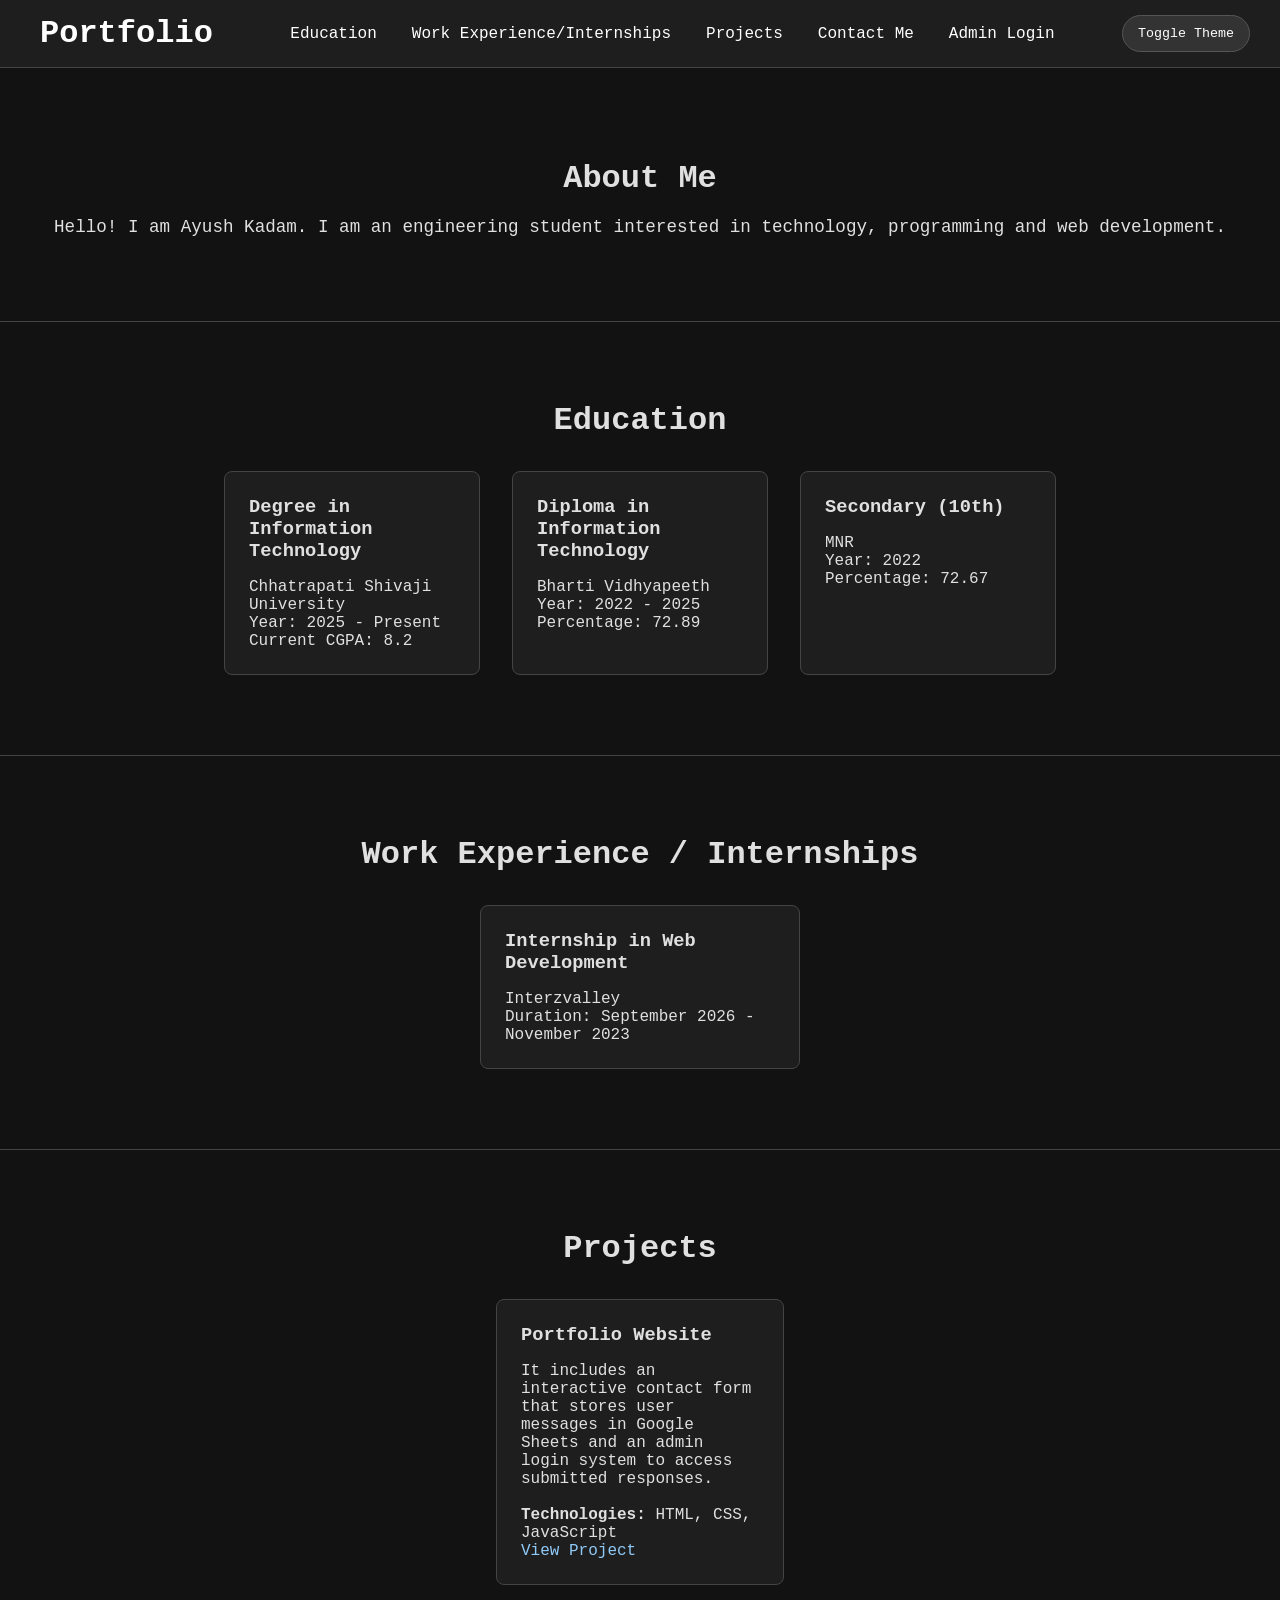
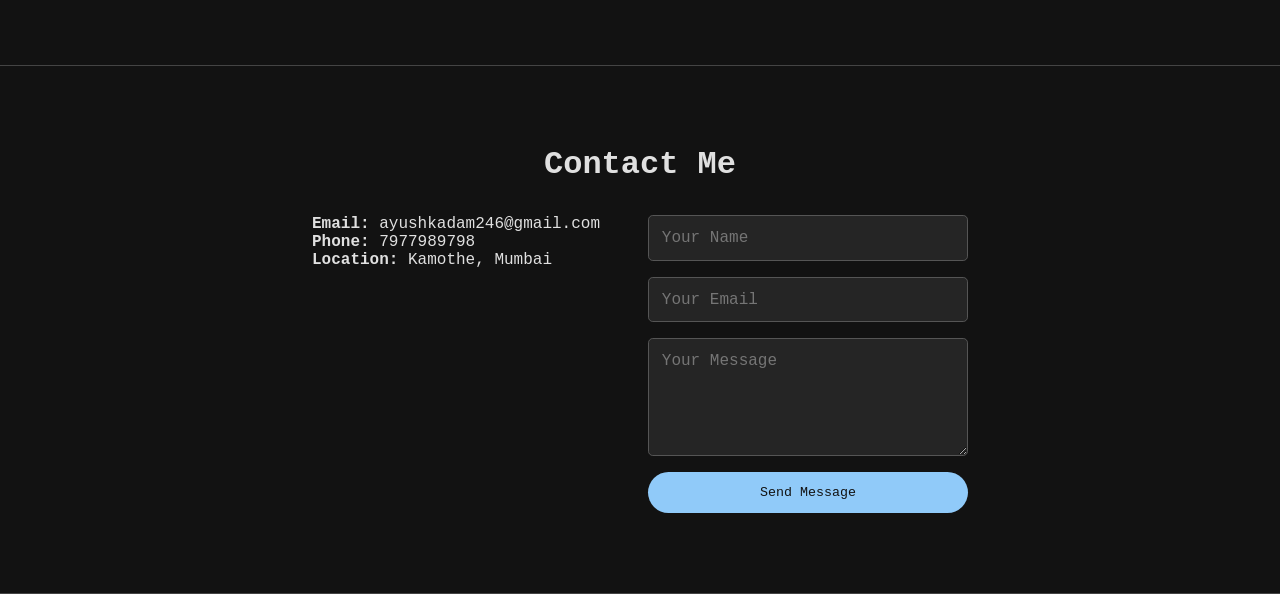
<file: index.html>
<!DOCTYPE html>
<html lang="en">
<head>
    <meta charset="UTF-8">
    <meta name="viewport" content="width=device-width, initial-scale=1.0">
    <title>Portfolio</title>
    <link rel="stylesheet" href="style.css">
    <link rel="stylesheet" href="light_theme.css" id="light-theme"  disabled>
    <link rel="stylesheet" href="dark_theme.css" id="dark-theme">
</head>
<body>
    <header>
        <button id="menu-toggle" aria-label="Toggle navigation"
        aria-expanded="false">
            ☰
        </button>
        
        <h1><a href="#top">Portfolio</a></h1>

        <nav>
            <a href="#education" class="links">Education</a>
            <a href="#experience" class="links">Work Experience/Internships</a>
            <a href="#projects" class="links">Projects</a>
            <a href="#contact" class="links">Contact Me</a>
            <a href="admin.html" class="links">Admin Login</a>
        </nav>

        <div class="header-buttons">
            <button id="theme-toggle">Toggle Theme</button>
        </div>
    </header>

    <main id="top">
        <section id="info">
            <h2>About Me</h2>

            <p>
                Hello! I am Ayush Kadam.
                I am an engineering student interested in
                technology, programming and web development.
            </p>
        </section>

        <section id="education">
            <h2>Education</h2>

            <div class="education-container">

                <div class="education-card">
                    <h3>Degree in Information Technology</h3>
                    <p>Chhatrapati Shivaji University</p>
                    <p>Year: 2025 - Present</p>
                    <p>Current CGPA: 8.2</p>
                </div>

                <div class="education-card">
                    <h3>Diploma in Information Technology</h3>
                    <p>Bharti Vidhyapeeth</p>
                    <p>Year: 2022 - 2025</p>
                    <p>Percentage: 72.89</p>
                </div>

                <div class="education-card">
                    <h3>Secondary (10th)</h3>
                    <p>MNR</p>
                    <p>Year: 2022</p>
                    <p>Percentage: 72.67</p>
                </div>

            </div>
        </section>


        <section id="experience">
            <h2>Work Experience / Internships</h2>

            <div class="experience-container">

                <div class="experience-card">
                    <h3>Internship in Web Development</h3>
                    <p>Interzvalley</p>
                    <p>Duration: September 2026 - November 2023</p>
                </div>

            </div>
        </section>


        <section id="projects">
            <h2>Projects</h2>

            <div class="projects-container">

                <div class="project-card">
                    <h3>Portfolio Website</h3>
                    <p>It includes an interactive contact form that stores user messages in Google Sheets and an admin login system to access submitted responses.</p>
                    <br>
                    <p><strong>Technologies:</strong> HTML, CSS, JavaScript</p>
                    <a href="https://24mr-developer.github.io/Ayush-Portfolio/">View Project</a>
                </div>

            </div>
        </section>


        <section id="contact">
            <h2>Contact Me</h2>

            <div class="container">

                <div class="contact-info">
                    <p><strong>Email:</strong> ayushkadam246@gmail.com</p>
                    <p><strong>Phone:</strong> 7977989798</p>
                    <p><strong>Location:</strong> Kamothe, Mumbai</p>
                </div>

                <form id= "contact-form">
                    <input class="input" id="name" type="text" placeholder="Your Name" required>

                    <input class="input" id="email"  type="email" placeholder="Your Email" required>

                    <textarea class="textarea" id="msg" placeholder="Your Message" rows="5" required></textarea>

                    <button class="button" type="submit">Send Message</button>
                </form>

            </div>
        </section>

        <section id="user-responses">
            <h2>User Responses</h2>
        </section>

    </main>

    

    <script src="script.js"></script>
</body>
</html>
</file>
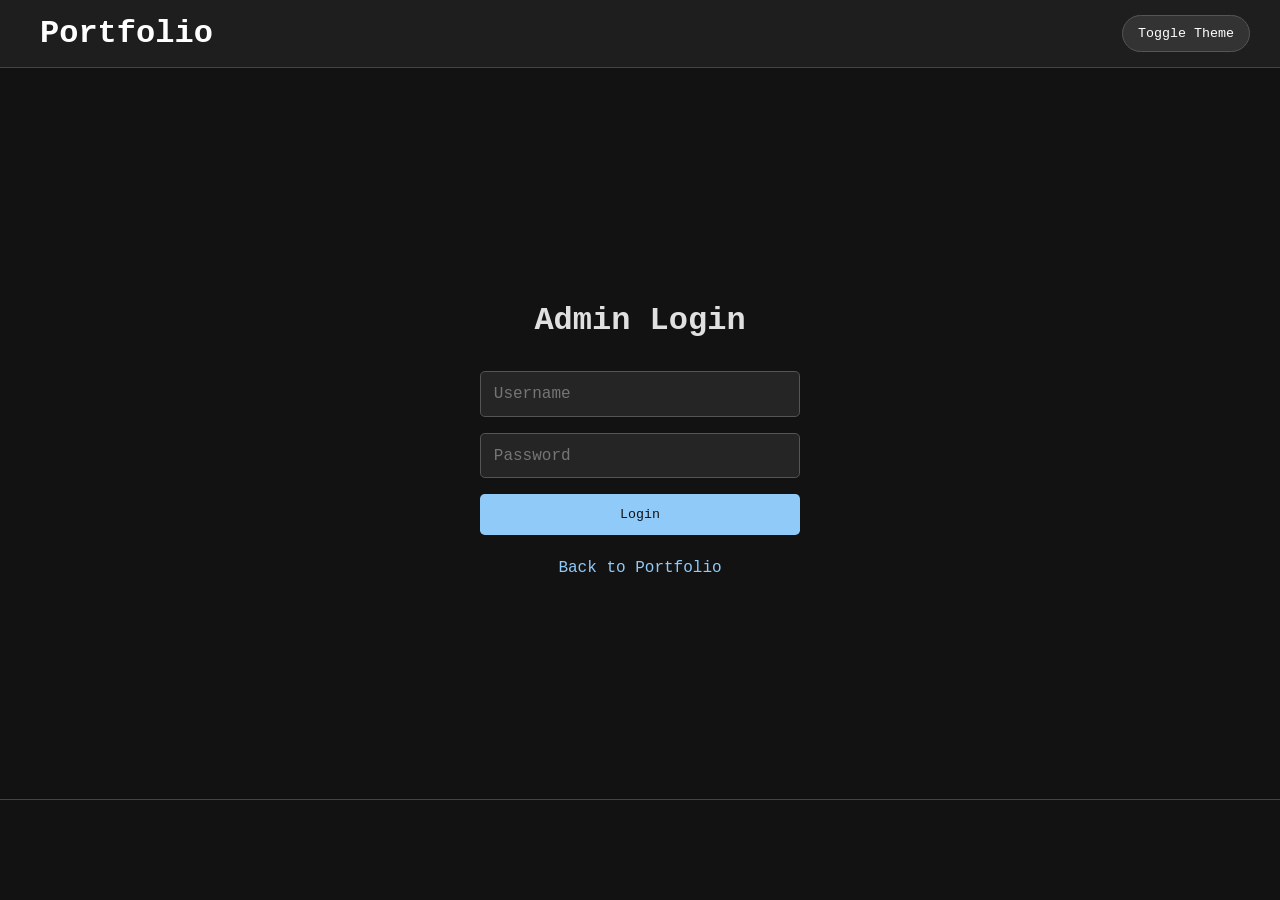
<file: admin.html>
<!DOCTYPE html>
<html lang="en">
<head>
    <meta charset="UTF-8">
    <meta name="viewport" content="width=device-width, initial-scale=1.0">
    <title>Admin Login</title>
    <link rel="stylesheet" href="style.css">
    <link rel="stylesheet" href="light_theme.css" id="light-theme" disabled>
    <link rel="stylesheet" href="dark_theme.css" id="dark-theme">
</head>
<body>

    <header>
        <h1><a href="#top">Portfolio</a></h1>
        <div class="header-buttons">
            <button id="theme-toggle">Toggle Theme</button>
        </div>
    </header>

    <main>
        <section id="admin">
            <h2>Admin Login</h2>

            <form id="admin-form">
                <input id="username" type="text" placeholder="Username" required>

                <input id="password" type="password" placeholder="Password" required>

                <button  type="submit">Login</button>
            </form>

            <a href="index.html">Back to Portfolio</a>
        </section>
    </main>

    <script src="script.js"></script>

</body>
</html>
</file>
<file: style.css>
* {
    margin: 0;
    padding: 0;
    box-sizing: border-box;
    font-family: "Lucida Console", "Courier New", monospace;
}

section {
    border-bottom: 1px solid;
}

html {
    scroll-behavior: smooth;
}

/* Header */
header {
    display: flex;
    align-items: center;
    justify-content: space-between;
    padding: 15px 30px;
    border-bottom: 1px solid;

    position: fixed;
    top: 0;
    left: 0;
    width: 100%;
    z-index: 1000;
}

body {
    padding-top: 80px;
}

/* Portfolio Title */
header h1 a {
    margin: 0;
    padding: 10px;
    text-decoration: none;
}

/* Navigation Links */
nav {
    display: flex;
    gap: 35px;
}

nav a {
    text-decoration: none;
}

/* Header Buttons */
.header-buttons {
    display: flex;
    align-items: center;
    gap: 15px;
}

/* Toggle Theme Button */
#theme-toggle {
    padding: 10px 15px;
    cursor: pointer;
    border-radius: 20rem;
}

#theme-toggle {
    animation: moveButton 2s ease-in-out infinite;
}

@keyframes moveButton {
    0% {
        transform: translateY(8px);
    }
    50% {
        transform: translateY(-8px);
    }
    100% {
        transform: translateY(8px);
    }
}

@media (max-width: 1012px) {
    #theme-toggle {
        animation: none;
    }
}


/* Hide hamburger button on desktop */
#menu-toggle {
    display: none;
}

/* Mobile Navbar */
@media (max-width: 1012px) {

    header {
        padding: 12px 15px;
    }

    #menu-toggle {
        display: block;
        cursor: pointer;
        font-size: 24px;
        background: none;
        border: none;
    }

    nav {
        display: none;
        flex-direction: column;
        position: absolute;
        top: 100%;
        left: 0;
        width: 100%;
        padding: 20px;
        gap: 20px;
        background: inherit;
        border-bottom: 1px solid;
    }

    nav.active {
        display: flex;
    }

    .header-buttons {
        gap: 5px;
    }

    #theme-toggle {
        padding: 8px 10px;
        font-size: 12px;
    }
}


/* Admin Login Link */
.admin-btn {
    text-decoration: none;
}

/* Navigation Hover Effect */
.links {
    text-decoration: none;
    display: inline-block;
    transition: transform 0.2s ease;
}

.links:hover {
    transform: scale(1.1);
}

/* Info Section */
#info {
    padding: 5rem 2rem;
    text-align: center;
}

#info h2 {
    font-size: 2rem;
    margin-bottom: 1rem;
}

#info p {
    font-size: 1.1rem;
    line-height: 1.6;
}

/* Education Section */
#education {
    padding: 5rem 2rem;
    text-align: center;
}

#education h2 {
    font-size: 2rem;
    margin-bottom: 2rem;
}

.education-container {
    display: flex;
    justify-content: center;
    gap: 2rem;
    flex-wrap: wrap;
}

.education-card {
    padding: 1.5rem;
    width: 16rem;
    border: 1px solid;
    border-radius: 0.5rem;
    text-align: left;
}

.education-card h3 {
    margin-bottom: 1rem;
}

/* Experience Section */
#experience {
    padding: 5rem 2rem;
    text-align: center;
}

#experience h2 {
    font-size: 2rem;
    margin-bottom: 2rem;
}

.experience-container {
    display: flex;
    justify-content: center;
    gap: 2rem;
    flex-wrap: wrap;
}

.experience-card {
    padding: 1.5rem;
    width: 20rem;
    border: 1px solid;
    border-radius: 0.5rem;
    text-align: left;
}

.experience-card h3 {
    margin-bottom: 1rem;
}

/* Projects Section */
#projects {
    padding: 5rem 2rem;
    text-align: center;
}

#projects h2 {
    font-size: 2rem;
    margin-bottom: 2rem;
}

.projects-container {
    display: flex;
    justify-content: center;
    gap: 2rem;
    flex-wrap: wrap;
}

.project-card {
    padding: 1.5rem;
    width: 18rem;
    border: 1px solid;
    border-radius: 0.5rem;
    text-align: left;
}

.project-card h3 {
    margin-bottom: 1rem;
}

.project-card a {
    text-decoration: none;
}

/* Contact Section */
#contact {
    padding: 5rem 2rem;
    text-align: center;
}

#contact h2 {
    font-size: 2rem;
    margin-bottom: 2rem;
}

.container {
    display: flex;
    justify-content: center;
    align-items: flex-start;
    gap: 3rem;
    flex-wrap: wrap;
}

.contact-info {
    text-align: left;
}

.container form {
    display: flex;
    flex-direction: column;
    gap: 1rem;
    width: 20rem;
}

.input,
.textarea {
    padding: 0.8rem;
    border: 1px solid;
    border-radius: 0.3rem;
    font-size: 1rem;
}

.button {
    padding: 0.8rem;
    border: none;
    border-radius: 20rem;
    cursor: pointer;
}

#user-responses{
    text-align: left;
    padding: 5rem 2rem;
    display: none;
}

#user-responses h2 {
    font-size: 2rem;
    padding: 0 0 2rem 42%;
    border-bottom: 1px solid;
}

.response-container {
    margin-top: 2rem;    
}

#user-responses div{
    display: block;
    border-bottom: 1px solid;
}

#user-responses div p{
    margin: 1.5rem 0;
}

/* Admin Login Section */
#admin {
    display: flex;
    flex-direction: column;
    align-items: center;
    justify-content: center;
    min-height: 80vh;
}

#admin h2 {
    font-size: 2rem;
    margin-bottom: 2rem;
}

#admin form {
    display: flex;
    flex-direction: column;
    gap: 1rem;
    width: 20rem;
}

#admin input {
    padding: 0.8rem;
    border: 1px solid;
    border-radius: 0.3rem;
    font-size: 1rem;
}

#admin button {
    padding: 0.8rem;
    border: none;
    border-radius: 0.3rem;
    cursor: pointer;
}

#admin a {
    margin-top: 1.5rem;
    text-decoration: none;
}
</file>
<file: light_theme.css>
/* Body */
body {
    background-color: #ffffff;
    color: #222222;
}

/* Header */
header {
    background-color: #ffffff;
    border-bottom-color: #cccccc;
}

/* Portfolio Title */
header h1 a {
    color: #000000;
}

/* Navigation Links */
nav a,
.links,
.admin-btn {
    color: #000000;
}

/* Sections */
section {
    border-bottom-color: #cccccc;
}

/* Education Cards */
.education-card {
    background-color: #ffffff;
    border-color: #cccccc;
}

/* Experience Cards */
.experience-card {
    background-color: #ffffff;
    border-color: #cccccc;
}

/* Project Cards */
.project-card {
    background-color: #ffffff;
    border-color: #cccccc;
}

.project-card a {
    color: #333333;
}

/* Contact Form */
.input,
.textarea {
    background-color: #ffffff;
    color: #222222;
    border-color: #cccccc;
}

/* Contact Button */
.button {
    background-color: #333333;
    color: #ffffff;
}

/* Theme Toggle Button */
#theme-toggle {
    background-color: #ffffff;
    color: #000000;
    border: 1px solid #cccccc;
}

/* Admin Login */
#admin input {
    background-color: #ffffff;
    color: #222222;
    border-color: #cccccc;
}

#admin button {
    background-color: #333333;
    color: #ffffff;
}

#admin a {
    color: #000000;
}
</file>
<file: dark_theme.css>
/* Body */
body {
    background-color: #121212;
    color: #e0e0e0;
}

/* Header */
header {
    background-color: #1e1e1e;
    border-bottom-color: #444444;
}

/* Portfolio Title */
header h1 a {
    color: #ffffff;
}

/* Navigation Links */
nav a,
.links,
.admin-btn {
    color: #ffffff;
}

/* Sections */
section {
    border-bottom-color: #444444;
}

/* Education Cards */
.education-card {
    background-color: #1e1e1e;
    border-color: #444444;
}

/* Experience Cards */
.experience-card {
    background-color: #1e1e1e;
    border-color: #444444;
}

/* Project Cards */
.project-card {
    background-color: #1e1e1e;
    border-color: #444444;
}

.project-card a {
    color: #90caf9;
}

/* Contact Form */
.input,
.textarea {
    background-color: #252525;
    color: #ffffff;
    border-color: #555555;
}

/* Contact Button */
.button {
    background-color: #90caf9;
    color: #121212;
}

/* Theme Toggle Button */
#theme-toggle {
    background-color: #333333;
    color: #ffffff;
    border: 1px solid #555555;
}

/* Admin Login */
#admin input {
    background-color: #252525;
    color: #ffffff;
    border-color: #555555;
}

#admin button {
    background-color: #90caf9;
    color: #121212;
}

#admin a {
    color: #90caf9;
}
</file>
